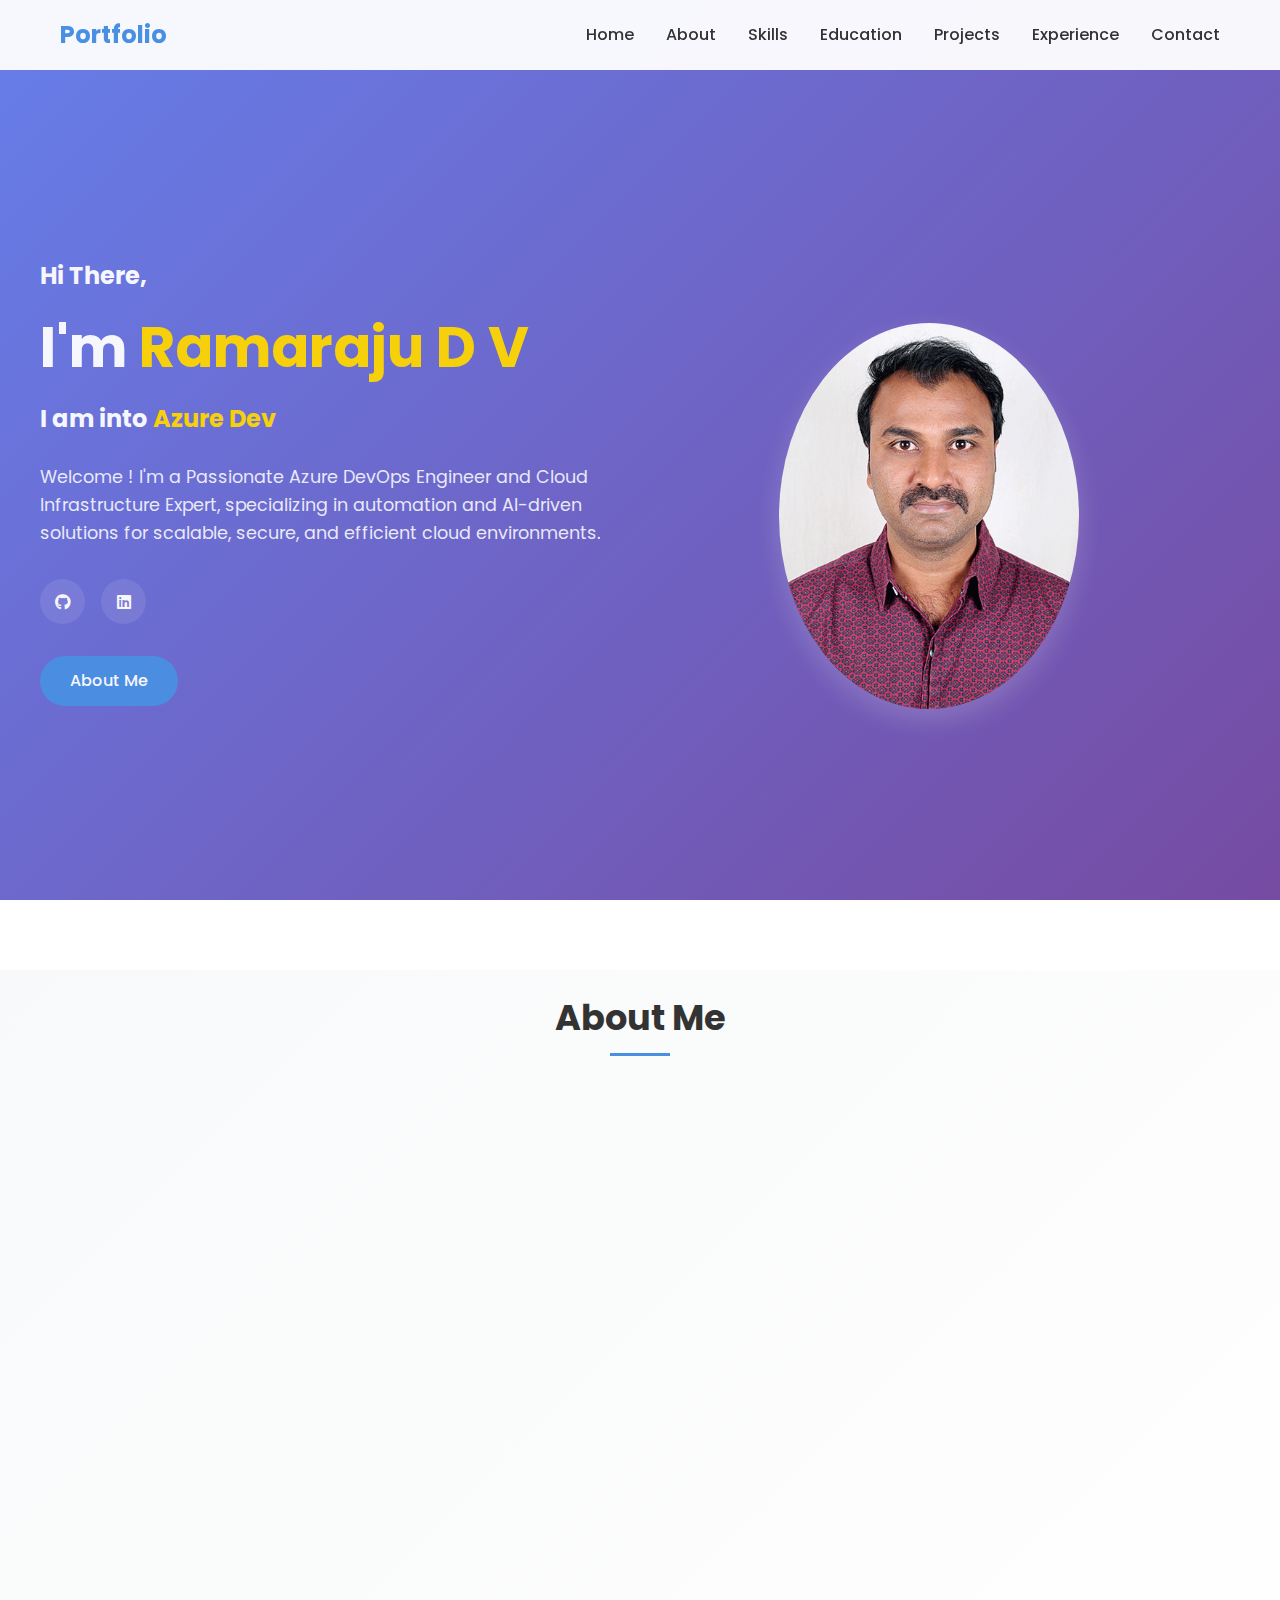
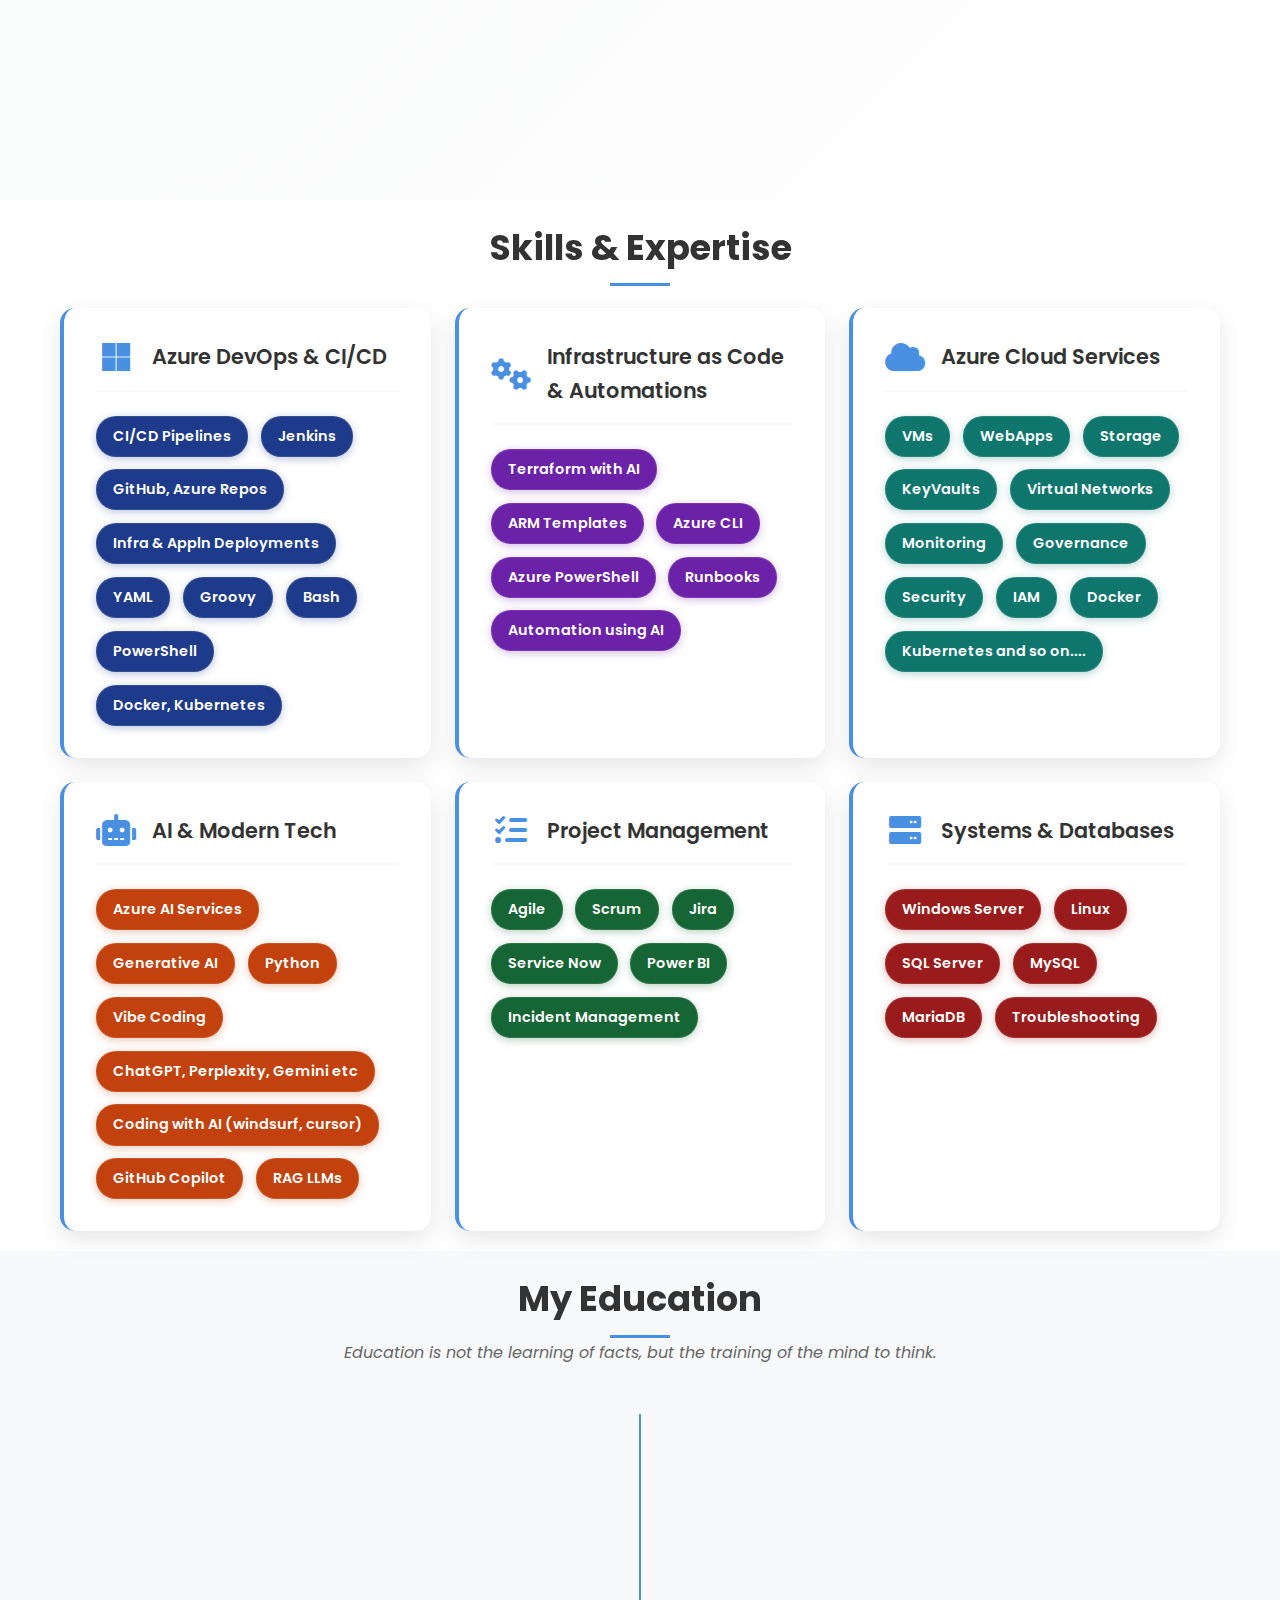
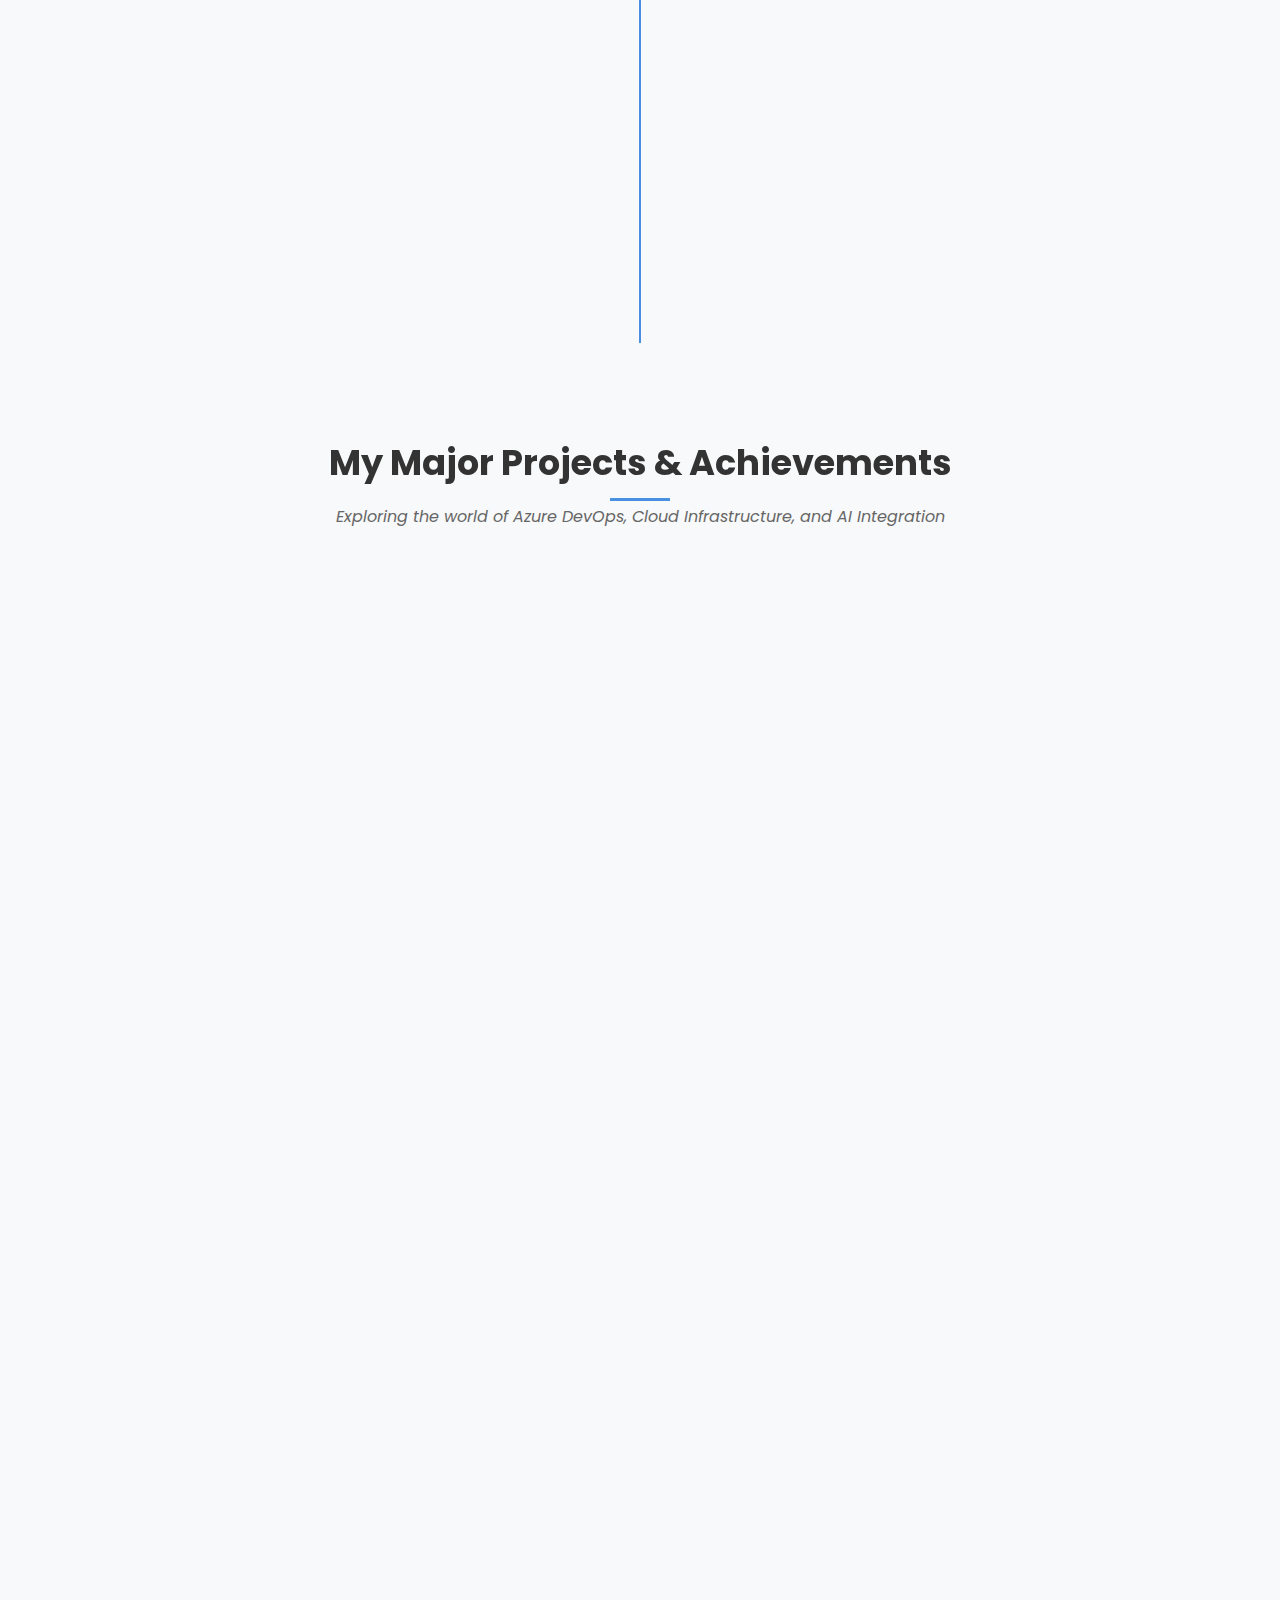
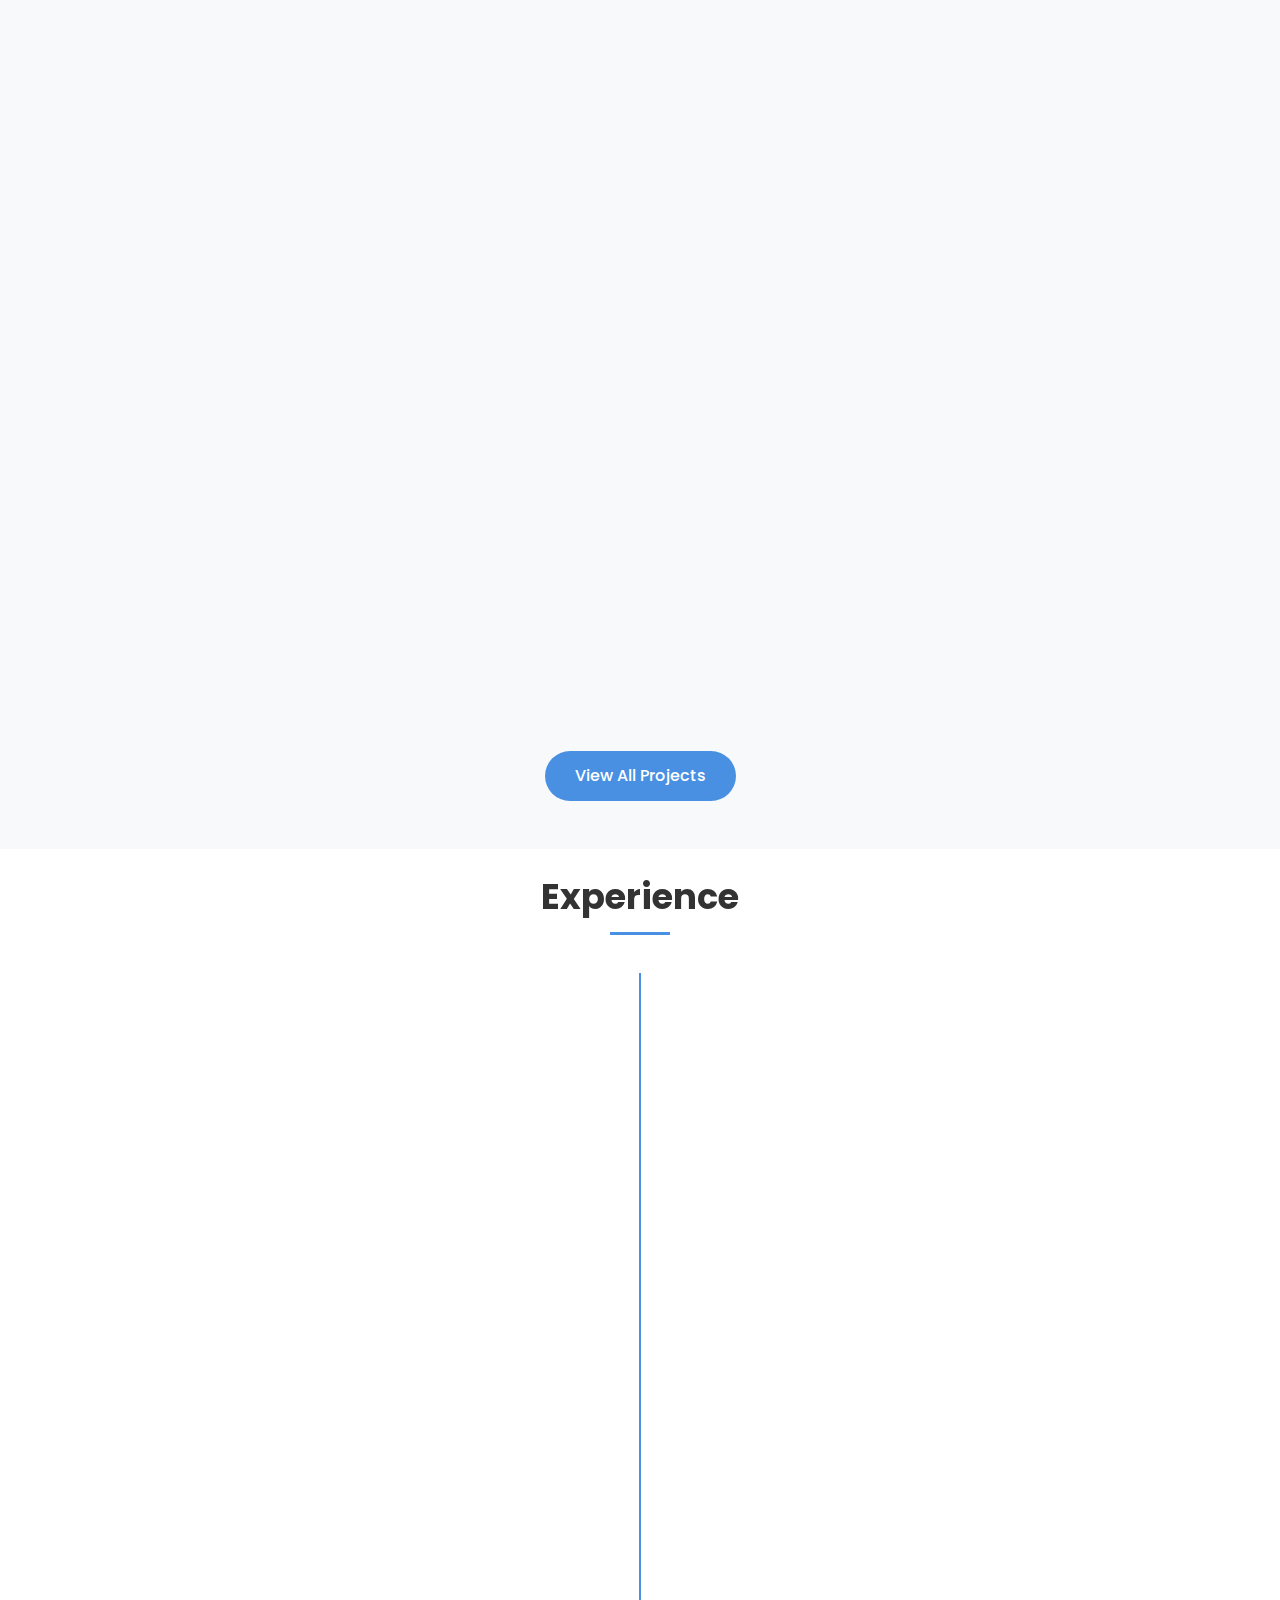
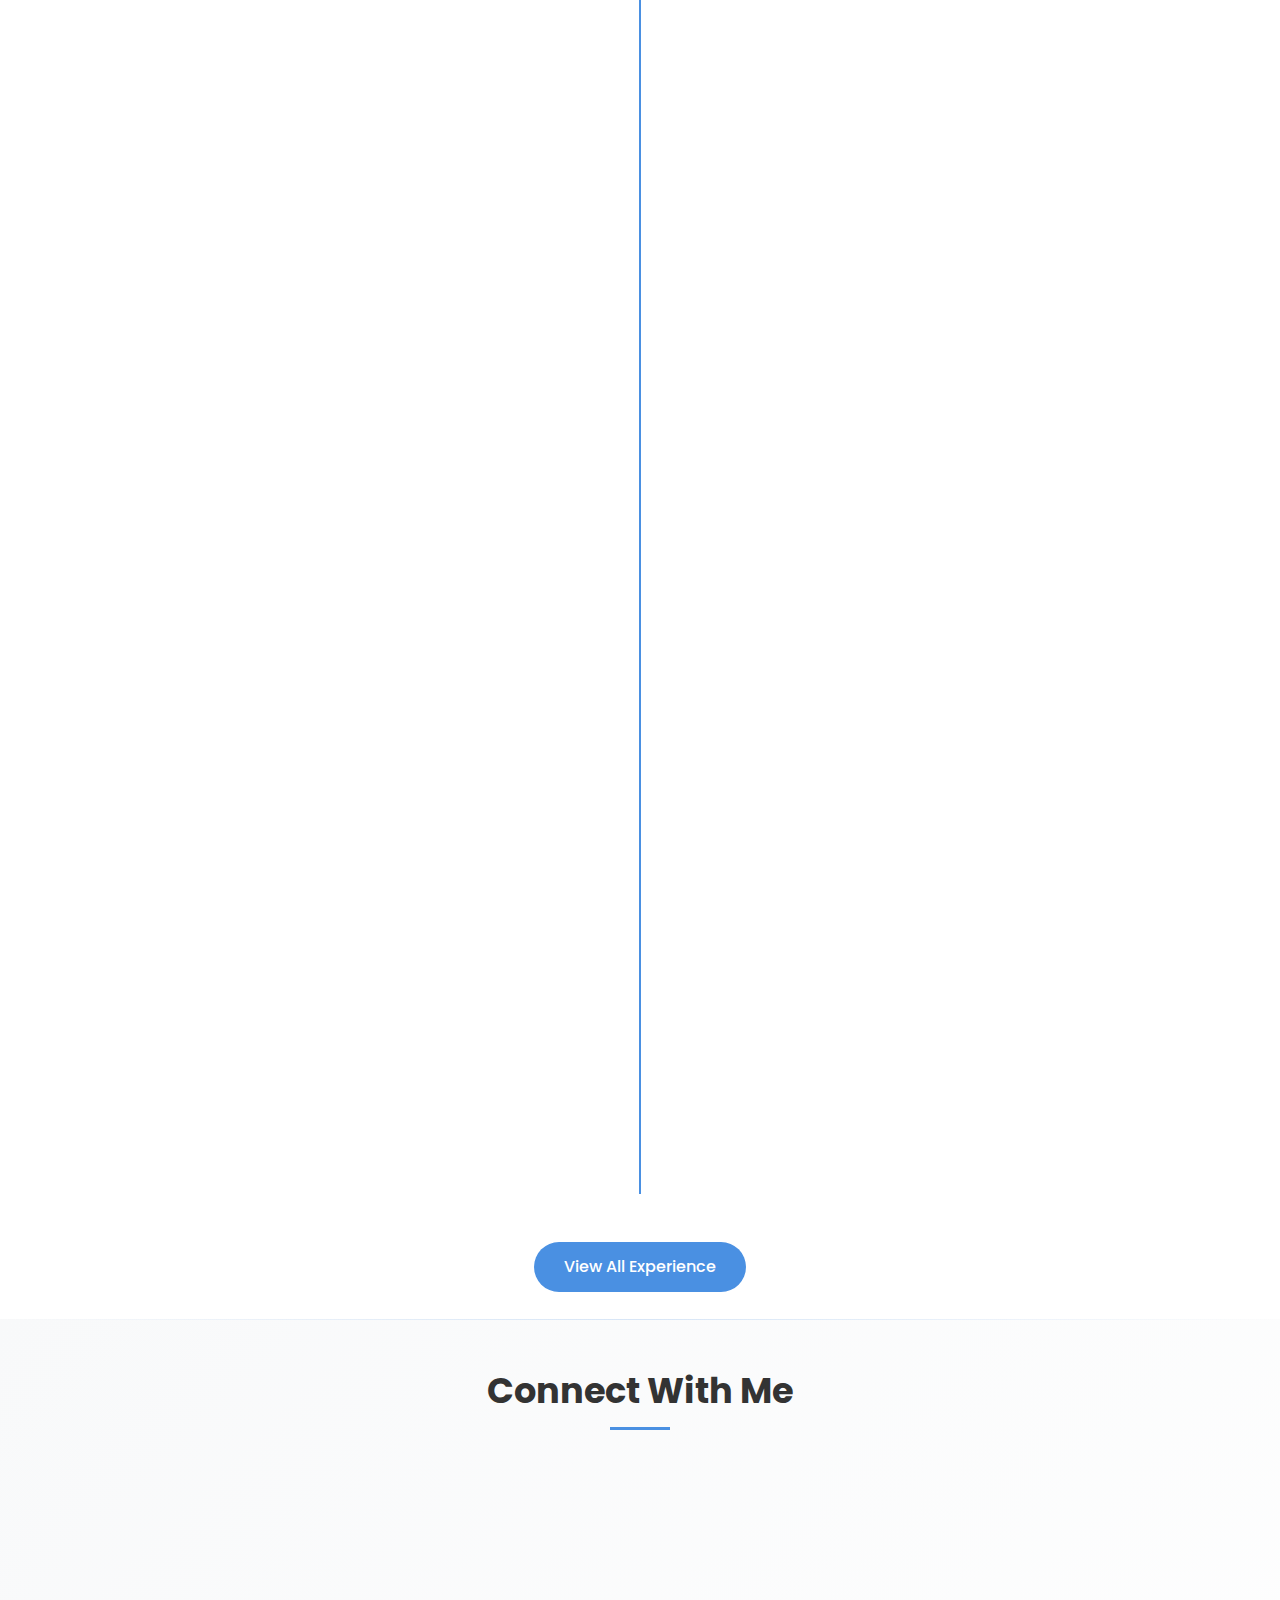
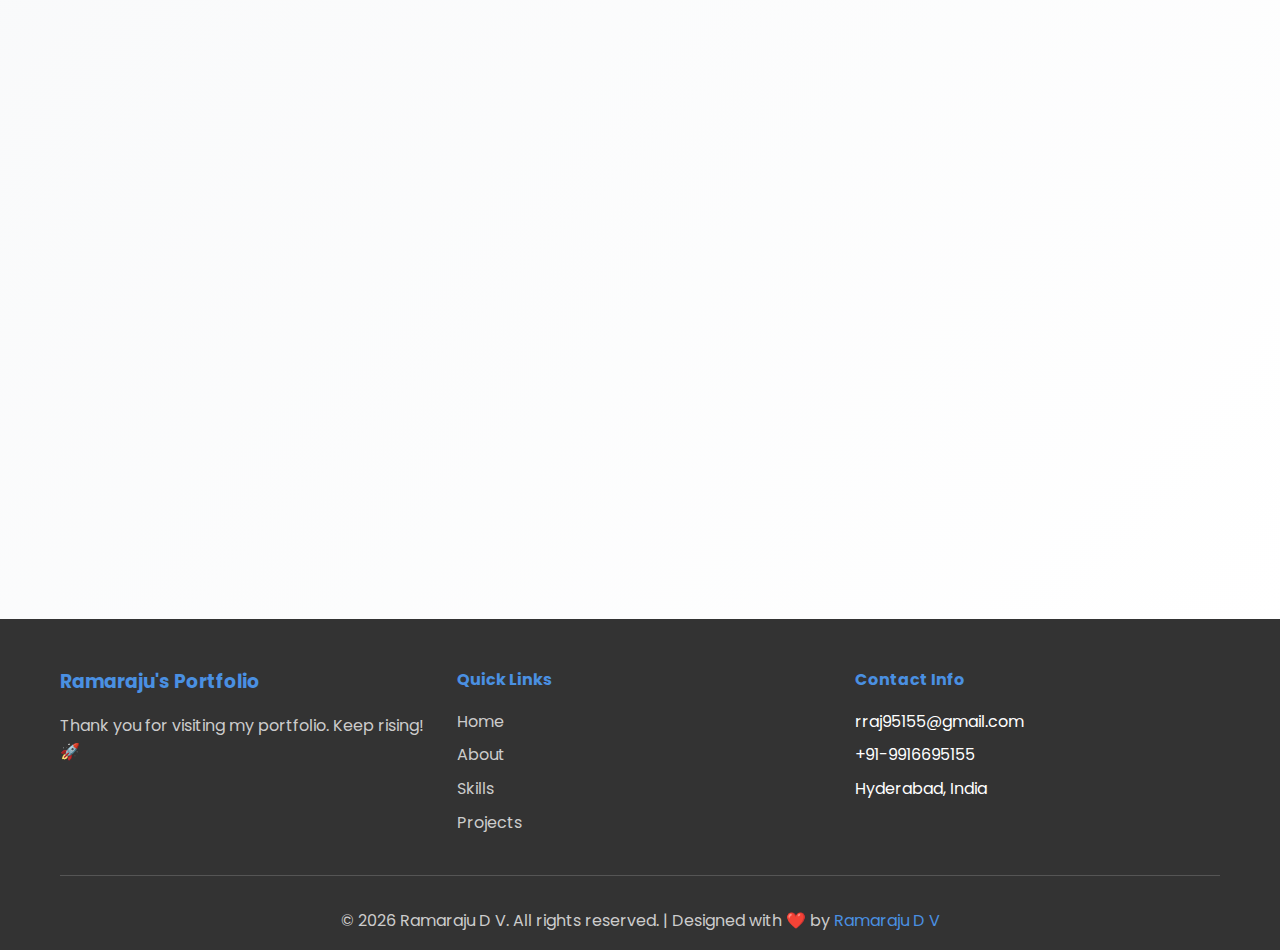
<file: index.html>
<!DOCTYPE html>
<html lang="en">
<head>
    <meta charset="UTF-8">
    <meta name="viewport" content="width=device-width, initial-scale=1.0">
    <title>Portfolio | Ramaraju D V</title>
    
    <!-- CSS Files -->
    <link rel="stylesheet" href="style.css">
    
    <!-- Font Awesome -->
    <link rel="stylesheet" href="https://cdnjs.cloudflare.com/ajax/libs/font-awesome/6.0.0/css/all.min.css">
    
    <!-- Google Fonts -->
    <link href="https://fonts.googleapis.com/css2?family=Poppins:wght@300;400;500;600;700&display=swap" rel="stylesheet">
    
    <!-- jQuery -->
    <script src="https://cdnjs.cloudflare.com/ajax/libs/jquery/3.6.0/jquery.min.js"></script>

    <!-- Favicon -->
    <link rel="icon" type="image/png" href="./images/favicon.png">
</head>
<body>
    <!-- Navigation -->
    <nav class="navbar">
        <div class="nav-container">
            <a href="#home" class="nav-logo">Portfolio</a>
            <ul class="nav-menu">
                <li class="nav-item">
                    <a href="#home" class="nav-link">Home</a>
                </li>
                <li class="nav-item">
                    <a href="#about" class="nav-link">About</a>
                </li>
                <li class="nav-item">
                    <a href="#skills" class="nav-link">Skills</a>
                </li>
                <li class="nav-item">
                    <a href="#education" class="nav-link">Education</a>
                </li>
                <li class="nav-item">
                    <a href="#projects" class="nav-link">Projects</a>
                </li>
                <li class="nav-item">
                    <a href="#experience" class="nav-link">Experience</a>
                </li>
                <li class="nav-item">
                    <a href="#contact" class="nav-link">Contact</a>
                </li>
            </ul>
            <div class="hamburger">
                <span class="bar"></span>
                <span class="bar"></span>
                <span class="bar"></span>
            </div>
        </div>
    </nav>

    <!-- Home Section -->
    <section id="home" class="home">
        <div class="home-content">
            <div class="home-text">
                <h3>Hi There,</h3>
                <h1>I'm <span class="name">Ramaraju D V</span></h1>
                <h3>I am into <span class="typing-text"></span></h3>
                <p>Welcome ! I'm a Passionate Azure DevOps Engineer and Cloud Infrastructure Expert, specializing in automation and AI-driven solutions for scalable, secure, and efficient cloud environments.</p>
                <div class="social-icons">
                    <a href="https://github.com/Ramaraju-devops/Portfolio?tab=readme-ov-file#-portfolio" target="_blank"><i class="fab fa-github"></i></a>
                    <a href="https://www.linkedin.com/in/ramaraju5155/" target="_blank"><i class="fab fa-linkedin"></i></a>
                    <!-- <a href="#" target="_blank"><i class="fab fa-twitter"></i></a> -->
                </div>
                <a href="#about" class="btn">About Me</a>
            </div>
            <div class="home-img">
                <img src="./images/profile.jpg" alt="Ramaraju D V - Profile Picture">
            </div>
        </div>
    </section>

    <!-- About Section -->
    <section id="about" class="about">
        <div class="container">
            <h2 class="section-title">About Me</h2>
            <div class="about-content">
                <div class="about-img">
                    <img src="./images/profile.jpg" alt="Ramaraju D V - Profile Picture">
                </div>
                <div class="about-text">
                    <h3>I'm Ramaraju D V</h3>
                    <p>With over 12+ years of IT experience across diverse domains, I currently specialize as an Azure DevOps Engineer and Cloud Infrastructure Specialist. Proficient in automation, scripting tools, and AI services to streamline and optimize development and deployment workflows for enterprise-scale applications in Azure environments.</p>
                    <div class="about-info">
                        <div class="info-item">
                            <i class="fas fa-envelope"></i>
                            <span>rraj95155@gmail.com</span>
                        </div>
                        <div class="info-item">
                            <i class="fas fa-phone"></i>
                            <span>+91-9916695155</span>
                        </div>
                        <div class="info-item">
                            <i class="fas fa-map-marker-alt"></i>
                            <span>Hyderabad, India</span>
                        </div>
                        <div class="info-item">
                            <i class="fas fa-briefcase"></i>
                            <span>Open to Opportunities</span>
                        </div>
                    </div>
                    <div class="about-actions">
                        <a href="#contact" class="btn">Get in Touch</a>
                        <a href="https://drive.google.com/file/d/14TMANrf7yjRDqDnEDcoIU9kTH9xIs9Q_/view?usp=sharing" target="_blank" class="btn"><span>Download CV</span>
                            <i class="fas fa-chevron-right"></i> 
                        </a>
                    </div>
                </div>
            </div>
        </div>
    </section>

    <!-- Skills Section -->
    <section id="skills" class="skills">
        <div class="container">
            <h2 class="section-title">Skills & Expertise</h2>
            <div class="skills-grid">
                <div class="skill-category">
                    <div class="skill-category-header">
                        <i class="fab fa-microsoft"></i>
                        <h3>Azure DevOps & CI/CD</h3>
                    </div>
                    <div class="skill-tags">
                        <span class="skill-tag">CI/CD Pipelines</span>
                        <span class="skill-tag">Jenkins</span>
                        <span class="skill-tag">GitHub, Azure Repos</span>
                        <span class="skill-tag">Infra & Appln Deployments</span>
                        <span class="skill-tag">YAML</span>
                        <span class="skill-tag">Groovy</span>
                        <span class="skill-tag">Bash</span>
                        <span class="skill-tag">PowerShell</span>
                        <span class="skill-tag">Docker, Kubernetes</span>
                    </div>
                </div>
                
                <div class="skill-category">
                    <div class="skill-category-header">
                        <i class="fas fa-cogs"></i>
                        <h3>Infrastructure as Code & Automations</h3>
                    </div>
                    <div class="skill-tags">
                        <span class="skill-tag">Terraform with AI</span>
                        <span class="skill-tag">ARM Templates</span>
                        <span class="skill-tag">Azure CLI</span>
                        <span class="skill-tag">Azure PowerShell</span>
                        <span class="skill-tag">Runbooks</span>
                        <span class="skill-tag">Automation using AI</span>
                    </div>
                </div>
                
                <div class="skill-category">
                    <div class="skill-category-header">
                        <i class="fas fa-cloud"></i>
                        <h3>Azure Cloud Services</h3>
                    </div>
                    <div class="skill-tags">
                        <span class="skill-tag">VMs</span>
                        <span class="skill-tag">WebApps</span>
                        <span class="skill-tag">Storage</span>
                        <span class="skill-tag">KeyVaults</span>
                        <span class="skill-tag">Virtual Networks</span>
                        <span class="skill-tag">Monitoring</span>
                        <span class="skill-tag">Governance</span>
                        <span class="skill-tag">Security</span>
                        <span class="skill-tag">IAM</span>
                        <span class="skill-tag">Docker</span>
                        <span class="skill-tag">Kubernetes and so on....</span>
                    </div>
                </div>
                
                <div class="skill-category">
                    <div class="skill-category-header">
                        <i class="fas fa-robot"></i>
                        <h3>AI & Modern Tech</h3>
                    </div>
                    <div class="skill-tags">
                        <span class="skill-tag">Azure AI Services</span>
                        <span class="skill-tag">Generative AI</span>
                        <span class="skill-tag">Python</span>
                        <span class="skill-tag">Vibe Coding</span>
                        <span class="skill-tag">ChatGPT, Perplexity, Gemini etc</span>
                        <span class="skill-tag">Coding with AI (windsurf, cursor)</span>
                        <span class="skill-tag">GitHub Copilot</span>
                        <span class="skill-tag">RAG LLMs</span>

                    </div>
                </div>
                
                <div class="skill-category">
                    <div class="skill-category-header">
                        <i class="fas fa-tasks"></i>
                        <h3>Project Management</h3>
                    </div>
                    <div class="skill-tags">
                        <span class="skill-tag">Agile</span>
                        <span class="skill-tag">Scrum</span>
                        <span class="skill-tag">Jira</span>
                        <span class="skill-tag">Service Now</span>
                        <span class="skill-tag">Power BI</span>
                        <span class="skill-tag">Incident Management</span>
                    </div>
                </div>
                
                <div class="skill-category">
                    <div class="skill-category-header">
                        <i class="fas fa-server"></i>
                        <h3>Systems & Databases</h3>
                    </div>
                    <div class="skill-tags">
                        <span class="skill-tag">Windows Server</span>
                        <span class="skill-tag">Linux</span>
                        <span class="skill-tag">SQL Server</span>
                        <span class="skill-tag">MySQL</span>
                        <span class="skill-tag">MariaDB</span>
                        <span class="skill-tag">Troubleshooting</span>
                    </div>
                </div>
            </div>
        </div>
    </section>

    <!-- Education Section -->
    <section id="education" class="education">
        <div class="container">
            <h2 class="section-title">My Education</h2>
            <p class="section-subtitle">Education is not the learning of facts, but the training of the mind to think.</p>
            <div class="timeline">
                <div class="timeline-item">
                    <div class="timeline-dot"></div>
                    <div class="timeline-content">
                        <h3>Master of Technology in Computer Application</h3>
                        <h4>Bangalore University</h4>
                        <span class="timeline-date">2007 - 2010 | Completed</span>
                        <p>Post Graduated with honors, specializing in Computer subjects & skills.</p>
                    </div>
                </div>
                <div class="timeline-item">
                    <div class="timeline-dot"></div>
                    <div class="timeline-content">
                        <h3>Bachelor or Science</h3>
                        <h4>Gulbarga University</h4>
                        <span class="timeline-date">2003 - 2007 | Completed</span>
                        <p>Graduated with honors, specializing in Physics, Mathematics and Electronics</p>
                    </div>
                </div>
            </div>
        </div>
    </section>

    <!-- Projects Section -->
    <section id="projects" class="projects">
        <div class="container">
            <h2 class="section-title">My Major Projects & Achievements</h2>
            <p class="section-subtitle">Exploring the world of Azure DevOps, Cloud Infrastructure, and AI Integration</p>
            <div class="projects-grid">
                <div class="project-card">
                    <div class="project-img project-img-1">
                        <!-- <div class="project-overlay">
                            <a href="#" class="project-link"><i class="fas fa-external-link-alt"></i></a>
                            <a href="#" class="project-link"><i class="fab fa-github"></i></a>
                        </div> -->
                    </div>
                    <div class="project-info" data-project-id="1">
                        <h3 >Enterprise CI/CD Pipeline Orchestration</h3>
                        <h4 class="project-subtitle" >Lead DevOps Engineer - Global Energy Based Client</h4>
                        <p >Architected and implemented enterprise-scale CI/CD pipelines, reducing deployment time and achieving zero-downtime deployments across multiple regions.</p>
                        <div class="project-tech">
                            <span>Terraform, Azure CLI, Azure PowerShell</span>
                            <span>GitHub, Azure Repos</span>
                            <span>CI/CD Pipelines, YAML</span>
                            <span>Jenkins, Groovy</span>
                            <span>Docker & Kubernetes</span>
                            <span>WebApps, VMs, Storage, KeyVaults</span>
                            <span>dotnet, Java</span>
                        </div>
                    </div>
                </div>
                <div class="project-card">
                    <div class="project-img project-img-2">
                        <!-- <div class="project-overlay">
                            <a href="#" class="project-link"><i class="fas fa-external-link-alt"></i></a>
                            <a href="#" class="project-link"><i class="fab fa-github"></i></a>
                        </div> -->
                    </div>
                    <div class="project-info" data-project-id="2">
                        <h3 >Azure Configuration & Management using Automations and AI</h3>
                        <h4 class="project-subtitle" >Azure Cloud Engineering - Innovation Project</h4>
                        <p >Developed Infrastructure as Code Pipelines using Terraform, Configuration Managements through Runbooks and PowerShell & Generating codes using AI tools</p>
                        <div class="project-tech">
                            <span>Azure Runbooks</span>
                            <span>PowerShell Automation</span>
                            <span>Terraform IaC</span>
                            <span>GitHub Actions</span>
                            <span>AI Integration</span>
                            <span>GitHub Copilot</span>
                            <span>Modern AI Tools</span>
                            <span>Azure CLI</span>
                            <span>ARM Templates</span>
                        </div>
                    </div>
                </div>
                <div class="project-card">
                    <div class="project-img project-img-3">
                        <!-- <div class="project-overlay">
                            <a href="#" class="project-link"><i class="fas fa-external-link-alt"></i></a>
                            <a href="#" class="project-link"><i class="fab fa-github"></i></a>
                        </div> -->
                    </div>
                    <div class="project-info" data-project-id="3">
                        <h3 >Cloud Infrastructure Modernization</h3>
                        <h4 class="project-subtitle" >Senior Cloud Engineer- Enterprise Transformation</h4>
                        <p >Led a major cloud transformation initiative, Providing designs to Application Teams with Network connectivity limitation as per the organization guardrails and qualified Services</p>
                        <div class="project-tech">
                            <span>Azure IaaS, PaaS, SaaS</span>
                            <span>Cloud Architecture</span>
                            <span>Performance Optimization</span>
                            <span>High Availability</span>
                            <span>Cost Management</span>
                            <span>Governance</span>
                            <span>Security Remediations</span>
                            <span>IAM</span>
                        </div>
                    </div>
                </div>
                <div class="project-card">
                    <div class="project-img project-img-4">
                        <!-- <div class="project-overlay">
                            <a href="#" class="project-link"><i class="fas fa-external-link-alt"></i></a>
                            <a href="#" class="project-link"><i class="fab fa-github"></i></a>
                        </div> -->
                    </div>
                    <div class="project-info" data-project-id="4">
                        <h3 >AI-Enhanced Operations Platform</h3>
                        <h4 class="project-subtitle" >AI Engineer - Digital Transformation</h4>
                        <p >Designed and implemented an AI-powered operations platform that automated deployment of AI Services and hosting on Azure WebApps.</p>
                        <div class="project-tech">
                            <span>Azure AI Services</span>
                            <span>Azure OpenAI, Embeddings, Search</span>
                            <span>LLM & GPT</span>
                            <span>AI Operations</span>
                            <span>RAG LLM on Intranet</span>
                        </div>
                    </div>
                </div>
                <div class="project-card">
                    <div class="project-img project-img-5">
                        <!-- <div class="project-overlay">
                            <a href="#" class="project-link"><i class="fas fa-external-link-alt"></i></a>
                            <a href="#" class="project-link"><i class="fab fa-github"></i></a>
                        </div> -->
                    </div>
                    <div class="project-info" data-project-id="5">
                        <h3 >Infrastructure Management</h3>
                        <h4 class="project-subtitle" >Wintel Admin - Virtualization</h4>
                        <p >Spearheaded the implementation of Infrastructure on VMWare, Installation and Management of ESXi Servers as VMWare Administrator</p>
                        <div class="project-tech">
                            <span>VMWare ESXi</span>
                            <span>Windows</span>
                            <span>Linux</span>
                            <span>VMs, Storage</span>
                            <span>Management of VMs</span>
                        </div>
                    </div>
                </div>
                <div class="project-card">
                    <div class="project-img project-img-6"></div>
                    <div class="project-info" data-project-id="6">
                        <h3>Self-Learning Projects & Achievements</h3>
                        <h4 class="project-subtitle">Personal Projects</h4>
                        <p>Skilled in leveraging AI services, scripting tools, and automation frameworks to streamline cloud infrastructure management, optimize DevOps workflows, and enhance deployment efficiency in Azure environments.</p>
                        <div class="project-tech">
                            <span>Azure PowerShell</span>
                            <span>RAG LLM</span>
                            <span>Azure OpenAI, Embedding, Search</span>
                            <span>Streamlit, Azure WebApps</span>
                            <span>Terraform for IAC</span>
                            <span>Machine Learning & Python</span>
                        </div>
                    </div>
                </div>
            </div>
            <div class="view-all">
                <a href="#" class="btn">View All Projects</a>
            </div>
        </div>
    </section>

    <!-- Experience Section -->
    <section id="experience" class="experience">
        <div class="container">
            <h2 class="section-title">Experience</h2>
            <div class="timeline">
                <div class="timeline-item">
                    <div class="timeline-dot"></div>
                    <div class="timeline-content">
                        <h3> Sr Azure DevOps Engineer | TCS </h3>
                        <h4>Hyderabad, India</h4>
                        <span class="timeline-date">Jan 2023 - Present</span>
                        <p>Architect and maintain Azure environments using Terraform, Azure Web Apps, and Kubernetes. Leverage Azure DevOps pipelines and automation to streamline deployments, while collaborating with cross-functional teams to deliver scalable, AI-powered software solutions..</p>
                    </div>
                </div>
                <div class="timeline-item">
                    <div class="timeline-dot"></div>
                    <div class="timeline-content">
                        <h3>Azure DevOps Engineer | EY </h3>
                        <h4>Hyderabad, India</h4>
                        <span class="timeline-date">Nov 2021 - Dec 2023</span>
                        <p>Delivered responsive Azure infrastructure and application deployments using Azure DevOps architecture, Terraform, Kubernetes, and CI/CD pipelines..</p>
                    </div>
                </div>
                <div class="timeline-item">
                    <div class="timeline-dot"></div>
                    <div class="timeline-content">
                        <h3> Cloud Engineer | Wipro Limited </h3>
                        <h4> Hyderabad, India</h4>
                        <span class="timeline-date">Oct 2019 - Oct 2021</span>
                        <p> Worked as Azure Administrator Managing Azure services and configurations, collaborating with application teams to support deployments and operations..</p>
                    </div>
                </div>
                <div class="timeline-item">
                    <div class="timeline-dot"></div>
                    <div class="timeline-content">
                        <h3> Azure Administration | Mindtree Limited </h3>
                        <h4> Hyderabad, India</h4>
                        <span class="timeline-date">Apr 2017 - Oct 2019</span>
                        <p>Worked as Support Engineer for a Microsoft client, resolving end-customer issues related to Azure services through ticket-based support.</p>
                    </div>
                </div>
                <div class="timeline-item">
                    <div class="timeline-dot"></div>
                    <div class="timeline-content">
                        <h3> VMWare Administrator | Fujitsu India Pvt Limited </h3>
                        <h4> Bangalore, India</h4>
                        <span class="timeline-date">Aug 2016 - Feb 2017</span>
                        <p>Worked on VMWare Administrator handling VMware ESXi installation, Management and improved user experience across multiple projects.</p>
                    </div>
                </div>
                <div class="timeline-item">
                    <div class="timeline-dot"></div>
                    <div class="timeline-content">
                        <h3> Senior Technical Associate | Financial Software & Systems Pvt Ltd </h3>
                        <h4> Bangalore, India</h4>
                        <span class="timeline-date">Apr 2013 - Aug 2016</span>
                        <p>Served as a Technical Support Associate for a banking client, providing application-level technical support and issue resolution.</p>
                    </div>
                </div>
            </div>
            <div class="view-all">
                <a href="#" class="btn">View All Experience</a>
            </div>
        </div>
    </section>

    <!-- Contact Section -->
    <section id="contact" class="contact">
        <div class="container">
            <h2 class="section-title">Connect With Me</h2>
            <div class="contact-content">
                <div class="contact-info">
                    <div class="contact-header">
                        <p>Ready to discuss innovative solutions in cloud architecture, DevOps, and AI integration. Let's create something exceptional together.</p>
                    </div>
                    
                    <div class="professional-links">
                        <div class="contact-item">
                            <i class="fab fa-linkedin"></i>
                            <div>
                                <h4>Connect on LinkedIn</h4>
                                <a href="https://www.linkedin.com/in/ramaraju5155/" target="_blank" class="profile-link">View My Profile</a>
                                <span class="contact-note">Professional updates & networking</span>
                            </div>
                        </div>
                        
                        <div class="contact-item">
                            <i class="fab fa-github"></i>
                            <div>
                                <h4>Explore My GitHub</h4>
                                <a href="https://github.com/Ramaraju-devops" target="_blank" class="profile-link">View My Projects</a>
                                <span class="contact-note">Technical projects & contributions</span>
                            </div>
                        </div>
                        
                        <div class="contact-item">
                            <i class="fas fa-envelope"></i>
                            <div>
                                <h4>Direct Contact</h4>
                                <a href="mailto:rraj95155@gmail.com" class="profile-link">rraj95155@gmail.com</a>
                                <span class="contact-note">Available for opportunities</span>
                            </div>
                        </div>
                    </div>

                    <!-- <div class="location-info">
                        <i class="fas fa-map-marker-alt"></i>
                        <div>
                            <h4>Location</h4>
                            <span>Hyderabad, India</span>
                            <span class="contact-note">Open to remote opportunities</span>
                        </div>
                    </div> -->
                    
                    <div class="contact-message">
                        <h4>Current Availability & Interests</h4>
                        <p>I'm actively exploring new opportunities and collaborations in these areas:</p>
                        <div class="availability-grid">
                            <div class="availability-item">
                                <i class="fas fa-cloud"></i>
                                <h5>Azure Cloud Architecture</h5>
                                <p>Design and implementation of scalable cloud solutions</p>
                            </div>
                            <div class="availability-item">
                                <i class="fas fa-code-branch"></i>
                                <h5>DevOps Transformation</h5>
                                <p>Streamlining development and operations workflows</p>
                            </div>
                            <div class="availability-item">
                                <i class="fas fa-brain"></i>
                                <h5>AI Integration Projects</h5>
                                <p>Incorporating AI solutions into existing systems</p>
                            </div>
                            <div class="availability-item">
                                <i class="fas fa-project-diagram"></i>
                                <h5>Technical Consultancy</h5>
                                <p>Advisory services for cloud and DevOps initiatives</p>
                            </div>
                        </div>
                    </div>
                </div>
            </div>
        </div>
    </section>

    <!-- Footer -->
    <footer class="footer">
        <div class="container">
            <div class="footer-content">
                <div class="footer-section">
                    <h3>Ramaraju's Portfolio</h3>
                    <p>Thank you for visiting my portfolio. Keep rising! 🚀</p>
                </div>
                <div class="footer-section">
                    <h4>Quick Links</h4>
                    <ul>
                        <li><a href="#home">Home</a></li>
                        <li><a href="#about">About</a></li>
                        <li><a href="#skills">Skills</a></li>
                        <li><a href="#projects">Projects</a></li>
                    </ul>
                </div>
                <div class="footer-section">
                    <h4>Contact Info</h4>
                    <ul>
                        <li>rraj95155@gmail.com</li>
                        <li>+91-9916695155</li>
                        <li>Hyderabad, India</li>
                    </ul>
                </div>
            </div>
            <div class="footer-bottom">
                <p>&copy; 2024 Ramaraju D V. All rights reserved. | Designed with ❤️ by <a href="#">Ramaraju D V</a></p>
            </div>
        </div>
    </footer>

    <!-- Back to Top Button -->
    <button id="backToTop" class="back-to-top">
        <i class="fas fa-arrow-up"></i>
    </button>

    <!-- JavaScript -->
    <script src="script.js"></script>
</body>
</html>
</file>
<file: style.css>
/* Reset and Base Styles */
* {
    margin: 0;
    padding: 0;
    box-sizing: border-box;
}

html {
    scroll-behavior: smooth;
}

body {
    font-family: 'Poppins', sans-serif;
    line-height: 1.6;
    color: #333;
    overflow-x: hidden;
}

.container {
    max-width: 1200px;
    margin: 0 auto;
    padding: 0 20px;
}

/* Navigation */
.navbar {
    position: fixed;
    top: 0;
    width: 100%;
    background: rgba(255, 255, 255, 0.95);
    backdrop-filter: blur(10px);
    z-index: 1000;
    padding: 1rem 0;
    transition: all 0.3s ease;
}

.navbar.scrolled {
    background: rgba(255, 255, 255, 0.98);
    box-shadow: 0 2px 20px rgba(0, 0, 0, 0.1);
}

.nav-container {
    max-width: 1200px;
    margin: 0 auto;
    padding: 0 20px;
    display: flex;
    justify-content: space-between;
    align-items: center;
}

.nav-logo {
    font-size: 1.5rem;
    font-weight: 700;
    color: #4A90E2;
    text-decoration: none;
}

.nav-menu {
    display: flex;
    list-style: none;
    gap: 2rem;
}

.nav-link {
    text-decoration: none;
    color: #333;
    font-weight: 500;
    transition: color 0.3s ease;
    position: relative;
}

.nav-link:hover,
.nav-link.active {
    color: #4A90E2;
}

.nav-link::after {
    content: '';
    position: absolute;
    bottom: -5px;
    left: 0;
    width: 0;
    height: 2px;
    background: #4A90E2;
    transition: width 0.3s ease;
}

.nav-link:hover::after,
.nav-link.active::after {
    width: 100%;
}

.hamburger {
    display: none;
    flex-direction: column;
    cursor: pointer;
}

.bar {
    width: 25px;
    height: 3px;
    background: #333;
    margin: 3px 0;
    transition: 0.3s;
}

/* Home Section */
.home {
    min-height: 100vh;
    display: flex;
    align-items: center;
    background: linear-gradient(135deg, #667eea 0%, #764ba2 100%);
    color: white;
    padding: 70px 20px 0;  /* Added top padding of 80px */
}

.home-content {
    max-width: 1200px;
    margin: 0 auto;
    display: grid;
    grid-template-columns: 1fr 1fr;
    gap: 3rem;
    align-items: center;
}

.home-text h3 {
    font-size: 1.5rem;
    margin-bottom: 0.5rem;
}

.home-text h1 {
    font-size: 3.5rem;
    margin-bottom: 0.5rem;
}

.name {
    color: #FFD700;
}

.typing-text {
    color: #FFD700;
}

.home-text p {
    font-size: 1.1rem;
    margin: 1.5rem 0;
    opacity: 0.9;
}

.social-icons {
    display: flex;
    gap: 1rem;
    margin: 2rem 0;
}

.social-icons a {
    display: flex;
    align-items: center;
    justify-content: center;
    width: 45px;
    height: 45px;
    background: rgba(255, 255, 255, 0.1);
    color: white;
    border-radius: 50%;
    text-decoration: none;
    transition: all 0.3s ease;
}

.social-icons a:hover {
    background: #FFD700;
    color: #333;
    transform: translateY(-3px);
}

.btn {
    display: inline-block;
    padding: 12px 30px;
    background: #4A90E2;
    color: white;
    text-decoration: none;
    border-radius: 25px;
    font-weight: 500;
    transition: all 0.3s ease;
    border: none;
    cursor: pointer;
}

.btn:hover {
    background: #357ABD;
    transform: translateY(-2px);
    box-shadow: 0 5px 15px rgba(74, 144, 226, 0.4);
}

.btn-outline {
    background: transparent;
    border: 2px solid #4A90E2;
    color: #4A90E2;
    margin-left: 1rem;
    display: inline-flex;
    align-items: center;
    gap: 0.5rem;
}

.btn-outline:hover {
    background: #4A90E2;
    color: white;
}

.btn-outline i {
    font-size: 0.9em;
}

.about-actions {
    display: flex;
    margin-top: 1.2rem;
    gap: 0.8rem;
}

@media (max-width: 768px) {
    .about {
        padding: 15px 0;
    }
    
    .about-content {
        grid-template-columns: 1fr;
        gap: 1.5rem;
    }
    
    .about-img {
        position: static;
    }
    
    .about-img img {
        max-width: 180px;
    }
    
    .about-text h3 {
        text-align: center;
    }
    
    .about-actions {
        justify-content: center;
    }
}

.home-img img {
    width: 80%;
    max-width: 300px;
    border-radius: 80%;
    box-shadow: 0 10px 30px rgba(255, 255, 255, 0.2);
    animation: float 3s ease-in-out infinite;
    margin-top: 12%;
    margin-left: 20%;
}

@keyframes float {
    0%, 100% { transform: translateY(0px); }
    50% { transform: translateY(-20px); }
}

/* Section Styles */
section {
    padding: 20px 0;  /* Reduced from 80px to 60px */
}

.section-title {
    text-align: center;
    font-size: 2.2rem;  /* Reduced from 2.5rem to 2.2rem */
    margin-bottom: 0.8rem;  /* Reduced from 1rem to 0.8rem */
    color: #333;
    position: relative;
}

.section-title::after {
    content: '';
    position: absolute;
    bottom: -10px;
    left: 50%;
    transform: translateX(-50%);
    width: 60px;
    height: 3px;
    background: #4A90E2;
}

.section-subtitle {
    text-align: center;
    font-size: 1rem;  /* Reduced from 1.1rem */
    color: #666;
    margin-bottom: 2rem;  /* Reduced from 3rem to 2rem */
    font-style: italic;
}

/* About Section */
.about {
    background: linear-gradient(135deg, #f8f9fa 0%, #ffffff 100%);
    min-height: calc(100vh - 70px);
    display: flex;
    align-items: flex-start;
    padding: 20px 0;
    margin-top: 70px;
}

.about-content {
    display: grid;
    grid-template-columns: minmax(200px, 1fr) 2.5fr;
    gap: 2rem;
    align-items: flex-start;
    max-width: 1200px;
    margin: 0 auto;
}

.about-img {
    text-align: center;
    position: sticky;
    top: 90px;
}

.about-img img {
    width: 100%;
    max-width: 200px;
    border-radius: 50%;
    box-shadow: 0 10px 30px rgba(0, 0, 0, 0.1);
    border: 3px solid white;
    transition: transform 0.3s ease, box-shadow 0.3s ease;
}

.about-img img:hover {
    transform: translateY(-5px);
    box-shadow: 0 15px 35px rgba(74, 144, 226, 0.2);
}

.about-text h3 {
    font-size: 1.6rem;
    margin-bottom: 0.6rem;
    color: #2c3e50;
    font-weight: 600;
}

.about-text p {
    font-size: 1rem;
    color: #505965;
    margin-bottom: 1.2rem;
    line-height: 1.6;
}

.about-info {
    display: grid;
    grid-template-columns: repeat(2, 1fr);
    gap: 0.8rem;
    margin: 1.2rem 0;
}

.info-item {
    display: flex;
    align-items: center;
    padding: 0.6rem;
    background: rgba(74, 144, 226, 0.05);
    border-radius: 6px;
    transition: transform 0.3s ease, background 0.3s ease;
}

.info-item:hover {
    transform: translateX(5px);
    background: rgba(74, 144, 226, 0.1);
}

.info-item i {
    width: 20px;
    height: 20px;
    display: flex;
    align-items: center;
    justify-content: center;
    color: #4A90E2;
    margin-right: 0.6rem;
    font-size: 1rem;
}

.info-item span {
    font-size: 0.9rem;
    color: #505965;
    white-space: nowrap;
    overflow: hidden;
    text-overflow: ellipsis;
}

/* Skills Section */
.skills-grid {
    display: grid;
    grid-template-columns: repeat(auto-fit, minmax(350px, 1fr));
    gap: 1.5rem;  /* Reduced from 2rem */
    margin-top: 2rem;  /* Reduced from 3rem */
}

.skill-category {
    background: white;
    border-radius: 15px;
    padding: 2rem;
    box-shadow: 0 8px 25px rgba(0, 0, 0, 0.1);
    transition: transform 0.3s ease, box-shadow 0.3s ease;
    border-left: 4px solid #4A90E2;
}

.skill-category:hover {
    transform: translateY(-5px);
    box-shadow: 0 12px 35px rgba(0, 0, 0, 0.15);
}

.skill-category-header {
    display: flex;
    align-items: center;
    margin-bottom: 1.5rem;
    padding-bottom: 1rem;
    border-bottom: 2px solid #f8f9fa;
}

.skill-category-header i {
    font-size: 2rem;
    color: #4A90E2;
    margin-right: 1rem;
    width: 40px;
    text-align: center;
}

.skill-category-header h3 {
    font-size: 1.3rem;
    color: #333;
    margin: 0;
    font-weight: 600;
}

.skill-tags {
    display: flex;
    flex-wrap: wrap;
    gap: 0.8rem;
}

.skill-tag {
    background: #2c3e50;
    color: white;
    padding: 0.5rem 1rem;
    border-radius: 20px;
    font-size: 0.9rem;
    font-weight: 600;
    transition: all 0.3s ease;
    cursor: default;
    box-shadow: 0 2px 8px rgba(44, 62, 80, 0.3);
    border: 1px solid rgba(255, 255, 255, 0.1);
}

.skill-tag:hover {
    transform: translateY(-2px);
    box-shadow: 0 4px 12px rgba(44, 62, 80, 0.4);
    background: #34495e;
}

/* Category 1: Azure DevOps & CI/CD - Dark Blue */
.skill-category:nth-child(1) .skill-tag {
    background: #1e3a8a;
    color: white;
    box-shadow: 0 2px 8px rgba(30, 58, 138, 0.3);
}

.skill-category:nth-child(1) .skill-tag:hover {
    background: #1e40af;
    box-shadow: 0 4px 12px rgba(30, 58, 138, 0.4);
}

/* Category 2: Infrastructure as Code - Dark Purple */
.skill-category:nth-child(2) .skill-tag {
    background: #6b21a8;
    color: white;
    box-shadow: 0 2px 8px rgba(107, 33, 168, 0.3);
}

.skill-category:nth-child(2) .skill-tag:hover {
    background: #7c3aed;
    box-shadow: 0 4px 12px rgba(107, 33, 168, 0.4);
}

/* Category 3: Azure Cloud Services - Dark Teal */
.skill-category:nth-child(3) .skill-tag {
    background: #0f766e;
    color: white;
    box-shadow: 0 2px 8px rgba(15, 118, 110, 0.3);
}

.skill-category:nth-child(3) .skill-tag:hover {
    background: #14b8a6;
    box-shadow: 0 4px 12px rgba(15, 118, 110, 0.4);
}

/* Category 4: AI & Modern Tech - Dark Orange */
.skill-category:nth-child(4) .skill-tag {
    background: #c2410c;
    color: white;
    box-shadow: 0 2px 8px rgba(194, 65, 12, 0.3);
}

.skill-category:nth-child(4) .skill-tag:hover {
    background: #ea580c;
    box-shadow: 0 4px 12px rgba(194, 65, 12, 0.4);
}

/* Category 5: Project Management - Dark Green */
.skill-category:nth-child(5) .skill-tag {
    background: #166534;
    color: white;
    box-shadow: 0 2px 8px rgba(22, 101, 52, 0.3);
}

.skill-category:nth-child(5) .skill-tag:hover {
    background: #16a34a;
    box-shadow: 0 4px 12px rgba(22, 101, 52, 0.4);
}

/* Category 6: Systems & Databases - Dark Red */
.skill-category:nth-child(6) .skill-tag {
    background: #991b1b;
    color: white;
    box-shadow: 0 2px 8px rgba(153, 27, 27, 0.3);
}

.skill-category:nth-child(6) .skill-tag:hover {
    background: #dc2626;
    box-shadow: 0 4px 12px rgba(153, 27, 27, 0.4);
}

/* Education & Experience Timeline */
.education {
    background: #f8f9fa;
}

.timeline {
    position: relative;
    margin-top: 3rem;
}

.timeline::before {
    content: '';
    position: absolute;
    left: 50%;
    top: 0;
    bottom: 0;
    width: 2px;
    background: #4A90E2;
    transform: translateX(-50%);
}

.timeline-item {
    position: relative;
    margin-bottom: 2rem;  /* Reduced from 3rem */
    width: 50%;
}

.timeline-item:nth-child(odd) {
    left: 0;
    padding-right: 2rem;
}

.timeline-item:nth-child(even) {
    left: 50%;
    padding-left: 2rem;
}

.timeline-dot {
    position: absolute;
    top: 0;
    width: 16px;
    height: 16px;
    background: #4A90E2;
    border-radius: 50%;
    border: 4px solid white;
    box-shadow: 0 0 0 4px #4A90E2;
}

.timeline-item:nth-child(odd) .timeline-dot {
    right: -8px;
}

.timeline-item:nth-child(even) .timeline-dot {
    left: -8px;
}

.timeline-content {
    background: white;
    padding: 2rem;
    border-radius: 10px;
    box-shadow: 0 5px 15px rgba(0, 0, 0, 0.1);
}

.timeline-content h3 {
    font-size: 1.3rem;
    color: #333;
    margin-bottom: 0.5rem;
}

.timeline-content h4 {
    color: #4A90E2;
    margin-bottom: 0.5rem;
}

.timeline-date {
    color: #666;
    font-size: 0.9rem;
    font-weight: 500;
}

.timeline-content p {
    margin-top: 1rem;
    color: #666;
    line-height: 1.6;
}

/* Projects Section */
.projects {
    background: #f8f9fa;
}

.projects {
    display: flex;
    flex-direction: column;
    align-items: center;
    min-height: 100vh;
    padding: 40px 0;
}

.projects-grid {
    display: grid;
    grid-template-columns: repeat(auto-fit, minmax(340px, 1fr));
    gap: 2rem;
    margin-top: 3rem;
    width: 100%;
    max-width: 1400px;
    padding: 0 20px;
}

.project-card {
    background: white;
    border-radius: 12px;
    overflow: hidden;
    box-shadow: 0 5px 20px rgba(0, 0, 0, 0.1);
    transition: all 0.3s ease;
    height: 100%;
    display: flex;
    flex-direction: column;
}

.project-card:hover {
    transform: translateY(-5px);
}

.project-img {
    position: relative;
    overflow: hidden;
    height: 100px;
    display: flex;
    align-items: center;
    justify-content: center;
    color: white;
    font-weight: 600;
    font-size: 1.2rem;
    transition: transform 0.3s ease;
    text-transform: uppercase;
    letter-spacing: 0.5px;
}

.project-img-1 {
    background: linear-gradient(135deg, #667eea 0%, #764ba2 100%);
}

.project-img-1::before {
    content: "Azure DevOps";
    text-align: center;
}

.project-img-2 {
    background: linear-gradient(135deg, #f093fb 0%, #f5576c 100%);
}

.project-img-2::before {
    content: "Azure Automation";
    text-align: center;
}

.project-img-3 {
    background: linear-gradient(135deg, #4facfe 0%, #00f2fe 100%);
}

.project-img-3::before {
    content: "Azure Cloud";
    text-align: center;
}

.project-img-4 {
    background: linear-gradient(135deg, #43e97b 0%, #38f9d7 100%);
}

.project-img-4::before {
    content: "Azure AI";
    text-align: center;
}

.project-img-5 {
    background: linear-gradient(135deg, #fa709a 0%, #fee140 100%);
}

.project-img-5::before {
    content: "Infrastructure";
    text-align: center;
}

.project-img img {
    width: 100%;
    height: 200px;
    object-fit: cover;
    transition: transform 0.3s ease;
}

.project-overlay {
    position: absolute;
    top: 0;
    left: 0;
    right: 0;
    bottom: 0;
    background: rgba(74, 144, 226, 0.9);
    display: flex;
    align-items: center;
    justify-content: center;
    gap: 1rem;
    opacity: 0;
    transition: opacity 0.3s ease;
}

.project-card:hover .project-overlay {
    opacity: 1;
}

.project-card:hover .project-img img {
    transform: scale(1.1);
}

.project-link {
    display: flex;
    align-items: center;
    justify-content: center;
    width: 45px;
    height: 45px;
    background: white;
    color: #4A90E2;
    border-radius: 50%;
    text-decoration: none;
    transition: transform 0.3s ease;
}

.project-link:hover {
    transform: scale(1.1);
}

.project-info {
    padding: 1.5rem;
    text-align: center;
}

.project-info h3 {
    font-size: 1.4rem;
    margin-bottom: 0.4rem;
    color: #2c3e50;
    font-weight: 600;
    position: relative;
    display: inline-block;
    padding-bottom: 8px;
}

.project-info h3::after {
    content: '';
    position: absolute;
    left: 0;
    bottom: 0;
    width: 100%;
    height: 2px;
    background: linear-gradient(to right, #4A90E2, #357ABD);
    transform: scaleX(0);
    transform-origin: left;
    transition: transform 0.3s ease;
}

.project-card:hover .project-info h3::after {
    transform: scaleX(1);
}

.project-info h4.project-subtitle {
    font-size: 1rem;
    color: #4A90E2;
    margin-bottom: 1rem;
    font-weight: 500;
    font-style: italic;
}

[contenteditable="true"] {
    transition: background-color 0.3s ease;
    padding: 2px 5px;
    border-radius: 4px;
}

[contenteditable="true"]:hover {
    background-color: rgba(74, 144, 226, 0.1);
    outline: 1px solid rgba(74, 144, 226, 0.2);
}

[contenteditable="true"]:focus {
    background-color: rgba(74, 144, 226, 0.15);
    outline: 2px solid rgba(74, 144, 226, 0.3);
    box-shadow: 0 0 5px rgba(74, 144, 226, 0.2);
}

.project-info p {
    color: #505965;
    margin-bottom: 1.5rem;
    line-height: 1.7;
    font-size: 1.05rem;
    padding: 0 1rem;
}

.project-tech {
    display: flex;
    gap: 0.6rem;
    flex-wrap: wrap;
    justify-content: center;
    padding: 0 1rem;
}

.project-tech span {
    background: #f8f9fa;
    color: #2c3e50;
    padding: 0.5rem 1rem;
    border-radius: 20px;
    font-size: 0.9rem;
    font-weight: 500;
    transition: all 0.3s ease;
    border: 1px solid rgba(74, 144, 226, 0.1);
}

.project-tech span:hover {
    background: #4A90E2;
    color: white;
    transform: translateY(-2px);
}

.view-all {
    text-align: center;
    margin-top: 3rem;
}

/* Contact Section */
.contact {
    background: linear-gradient(135deg, #f8f9fa 0%, #ffffff 100%);
    padding: 40px 0;
    position: relative;
    overflow: hidden;
    min-height: 100vh;
    display: flex;
    flex-direction: column;
    justify-content: center;
}

.contact::before {
    content: '';
    position: absolute;
    top: 0;
    left: 0;
    right: 0;
    height: 1px;
    background: linear-gradient(to right, transparent, rgba(74, 144, 226, 0.2), transparent);
}

.contact-content {
    max-width: 1200px;
    margin: 0 auto;
    padding: 0 20px;
}

.contact-info h3 {
    font-size: 2rem;
    margin-bottom: 1rem;
    color: #2c3e50;
    text-align: center;
    font-weight: 600;
    letter-spacing: -0.5px;
}

.contact-info p {
    color: #505965;
    margin-bottom: 2rem;
    line-height: 1.6;
    text-align: center;
    font-size: 1.1rem;
    max-width: 800px;
    margin-left: auto;
    margin-right: auto;
}

.professional-links {
    display: grid;
    grid-template-columns: repeat(3, 1fr);
    gap: 1.5rem;
    margin-bottom: 3rem;
    max-width: 1200px;
    margin-left: auto;
    margin-right: auto;
    padding: 0.5rem;
}

@media (max-width: 992px) {
    .professional-links {
        grid-template-columns: repeat(3, 1fr);
        gap: 1rem;
    }
}

@media (max-width: 768px) {
    .professional-links {
        grid-template-columns: repeat(2, 1fr);
    }
}

@media (max-width: 576px) {
    .professional-links {
        grid-template-columns: 1fr;
    }
}

.contact-item {
    background: white;
    padding: 2.5rem;
    border-radius: 16px;
    box-shadow: 0 10px 30px rgba(0, 0, 0, 0.08);
    display: flex;
    align-items: flex-start;
    transition: all 0.3s cubic-bezier(0.4, 0, 0.2, 1);
    height: 100%;
    min-height: 180px;
    border: 1px solid rgba(74, 144, 226, 0.1);
    position: relative;
    overflow: hidden;
}

.contact-item::before {
    content: '';
    position: absolute;
    top: 0;
    left: 0;
    right: 0;
    height: 3px;
    background: linear-gradient(to right, #4A90E2, #357ABD);
    opacity: 0;
    transition: opacity 0.3s ease;
}

.contact-item:hover {
    transform: translateY(-5px);
    box-shadow: 0 15px 35px rgba(74, 144, 226, 0.15);
    border-color: rgba(74, 144, 226, 0.2);
}

.contact-item:hover::before {
    opacity: 1;
}

.contact-item {
    background: white;
    padding: 1.2rem;
    border-radius: 12px;
    box-shadow: 0 4px 15px rgba(0, 0, 0, 0.08);
    display: flex;
    align-items: center;
    transition: all 0.3s ease;
    text-decoration: none;
    border: 1px solid rgba(74, 144, 226, 0.1);
    gap: 0.8rem;
    height: 90px;
}

.contact-item i {
    font-size: 1.6rem;
    color: #4A90E2;
    width: 35px;
    text-align: center;
    transition: transform 0.3s ease;
}

.contact-item:hover {
    transform: translateY(-3px);
    box-shadow: 0 8px 20px rgba(74, 144, 226, 0.15);
    border-color: #4A90E2;
}

.contact-item:hover i {
    transform: scale(1.1);
}

.contact-item div {
    flex: 1;
    display: flex;
    flex-direction: column;
    justify-content: center;
}

.contact-item h4 {
    font-size: 1rem;
    color: #2c3e50;
    margin-bottom: 0.2rem;
    font-weight: 600;
}

.contact-item .profile-link {
    font-size: 0.9rem;
    color: #4A90E2;
    display: block;
    line-height: 1.2;
}

.profile-link {
    color: #4A90E2;
    text-decoration: none;
    font-weight: 500;
    display: inline-block;
    margin-bottom: 0.8rem;
    transition: all 0.3s ease;
    padding: 0.5rem 0;
    position: relative;
    font-size: 1.05rem;
}

.profile-link::after {
    content: '';
    position: absolute;
    bottom: 0;
    left: 0;
    width: 100%;
    height: 2px;
    background: linear-gradient(to right, #4A90E2, #357ABD);
    transform: scaleX(0);
    transform-origin: right;
    transition: transform 0.3s ease;
}

.profile-link:hover {
    color: #357ABD;
}

.profile-link:hover::after {
    transform: scaleX(1);
    transform-origin: left;
}

.contact-note {
    font-size: 0.95rem;
    color: #666;
    font-style: italic;
    line-height: 1.6;
    display: block;
    margin-top: 0.4rem;
    opacity: 0.85;
}

.location-info {
    background: white;
    padding: 2.5rem;
    border-radius: 16px;
    box-shadow: 0 10px 30px rgba(0, 0, 0, 0.08);
    margin: 4rem auto;
    display: flex;
    align-items: center;
    max-width: 600px;
    transition: all 0.3s cubic-bezier(0.4, 0, 0.2, 1);
    border: 1px solid rgba(74, 144, 226, 0.1);
    position: relative;
}

.location-info::before {
    content: '';
    position: absolute;
    left: 0;
    top: 0;
    bottom: 0;
    width: 3px;
    background: linear-gradient(to bottom, #4A90E2, #357ABD);
    opacity: 0;
    transition: opacity 0.3s ease;
    border-radius: 3px;
}

.location-info:hover {
    transform: translateY(-3px);
    box-shadow: 0 15px 35px rgba(74, 144, 226, 0.15);
    border-color: rgba(74, 144, 226, 0.2);
}

.location-info:hover::before {
    opacity: 1;
}

.location-info i {
    font-size: 2rem;
    color: #4A90E2;
    margin-right: 2rem;
    width: 45px;
    text-align: center;
    transition: all 0.3s ease;
}

.location-info:hover i {
    transform: scale(1.1);
    color: #357ABD;
}

.location-info div span {
    display: block;
    color: #505965;
    line-height: 1.8;
    font-size: 1.05rem;
}

.location-info div span:first-child {
    font-weight: 600;
    color: #2c3e50;
    margin-bottom: 0.5rem;
    font-size: 1.15rem;
}

.contact-message {
    background: white;
    padding: 2rem;
    border-radius: 16px;
    box-shadow: 0 10px 30px rgba(0, 0, 0, 0.08);
    margin: 2rem auto;
    width: 100%;
    max-width: 1200px;
    transition: all 0.3s cubic-bezier(0.4, 0, 0.2, 1);
    border: 1px solid rgba(74, 144, 226, 0.1);
    position: relative;
}

.contact-message::before {
    content: '';
    position: absolute;
    top: 0;
    left: 0;
    right: 0;
    height: 3px;
    background: linear-gradient(to right, #4A90E2, #357ABD);
    opacity: 0;
    transition: opacity 0.3s ease;
}

.contact-message:hover {
    transform: translateY(-3px);
    box-shadow: 0 15px 35px rgba(74, 144, 226, 0.15);
    border-color: rgba(74, 144, 226, 0.2);
}

.contact-message:hover::before {
    opacity: 1;
}

.contact-message h4 {
    color: #2c3e50;
    font-size: 1.4rem;
    margin-bottom: 1rem;
    font-weight: 600;
    letter-spacing: -0.3px;
    text-align: center;
}

.contact-message p {
    color: #505965;
    margin-bottom: 1.5rem;
    text-align: center;
    font-size: 1rem;
    line-height: 1.6;
}

.availability-grid {
    display: grid;
    grid-template-columns: repeat(4, 1fr);
    gap: 1.5rem;
    margin-top: 1rem;
}

.availability-item {
    text-align: center;
    padding: 1.5rem;
    background: linear-gradient(to bottom, rgba(74, 144, 226, 0.03), rgba(74, 144, 226, 0.08));
    border-radius: 12px;
    transition: all 0.3s ease;
    height: 100%;
    display: flex;
    flex-direction: column;
    align-items: center;
    justify-content: center;
}

.availability-item:hover {
    transform: translateY(-3px);
    background: linear-gradient(to bottom, rgba(74, 144, 226, 0.05), rgba(74, 144, 226, 0.12));
}

.availability-item i {
    font-size: 1.8rem;
    color: #4A90E2;
    margin-bottom: 0.8rem;
    transition: transform 0.3s ease;
}

.availability-item:hover i {
    transform: scale(1.1);
}

.availability-item h5 {
    color: #2c3e50;
    font-size: 1rem;
    font-weight: 600;
    margin-bottom: 0.6rem;
}

.availability-item p {
    color: #666;
    font-size: 0.9rem;
    line-height: 1.4;
    margin: 0;
}

@media (max-width: 1200px) {
    .availability-grid {
        grid-template-columns: repeat(2, 1fr);
    }
}

@media (max-width: 768px) {
    .availability-grid {
        grid-template-columns: 1fr;
    }
    
    .contact-message {
        padding: 2rem;
    }
    
    .availability-item {
        padding: 1.5rem;
    }
}

@media (max-width: 576px) {
    .contact-message ul {
        grid-template-columns: 1fr;
    }
}

.contact-message ul li {
    color: #666;
    margin-bottom: 0.5rem;
    padding-left: 1.8rem;
    position: relative;
    font-size: 1.05rem;
    display: flex;
    align-items: center;
}

.contact-message ul li::before {
    content: "→";
    color: #4A90E2;
    position: absolute;
    left: 0;
    font-size: 1.1rem;
    font-weight: bold;
}

/* Footer */
.footer {
    background: #333;
    color: white;
    padding: 3rem 0 1rem;
}

.footer-content {
    display: grid;
    grid-template-columns: repeat(auto-fit, minmax(250px, 1fr));
    gap: 2rem;
    margin-bottom: 2rem;
}

.footer-section h3,
.footer-section h4 {
    margin-bottom: 1rem;
    color: #4A90E2;
}

.footer-section p {
    color: #ccc;
    line-height: 1.6;
}

.footer-section ul {
    list-style: none;
}

.footer-section ul li {
    margin-bottom: 0.5rem;
}

.footer-section ul li a {
    color: #ccc;
    text-decoration: none;
    transition: color 0.3s ease;
}

.footer-section ul li a:hover {
    color: #4A90E2;
}

.footer-bottom {
    text-align: center;
    padding-top: 2rem;
    border-top: 1px solid #555;
    color: #ccc;
}

.footer-bottom a {
    color: #4A90E2;
    text-decoration: none;
}

/* Back to Top Button */
.back-to-top {
    position: fixed;
    bottom: 30px;
    right: 30px;
    width: 50px;
    height: 50px;
    background: #4A90E2;
    color: white;
    border: none;
    border-radius: 50%;
    cursor: pointer;
    display: flex;
    align-items: center;
    justify-content: center;
    opacity: 0;
    visibility: hidden;
    transition: all 0.3s ease;
    z-index: 1000;
}

.back-to-top.show {
    opacity: 1;
    visibility: visible;
}

.back-to-top:hover {
    background: #357ABD;
    transform: translateY(-3px);
}

/* Responsive Design */
@media (max-width: 768px) {
    .hamburger {
        display: flex;
    }
    
    .nav-menu {
        position: fixed;
        left: -100%;
        top: 70px;
        flex-direction: column;
        background-color: white;
        width: 100%;
        text-align: center;
        transition: 0.3s;
        box-shadow: 0 10px 27px rgba(0, 0, 0, 0.05);
        padding: 2rem 0;
    }
    
    .nav-menu.active {
        left: 0;
    }
    
    .nav-menu li {
        margin: 1rem 0;
    }
    
    .hamburger.active .bar:nth-child(2) {
        opacity: 0;
    }
    
    .hamburger.active .bar:nth-child(1) {
        transform: translateY(8px) rotate(45deg);
    }
    
    .hamburger.active .bar:nth-child(3) {
        transform: translateY(-8px) rotate(-45deg);
    }
    
    .home-content {
        grid-template-columns: 1fr;
        text-align: center;
        gap: 2rem;
    }
    
    .home-text h1 {
        font-size: 2.5rem;
    }
    
    .about-content {
        grid-template-columns: 1fr;
        text-align: center;
    }
    
    .contact-content {
        grid-template-columns: 1fr;
    }
    
    .timeline::before {
        left: 20px;
    }
    
    .timeline-item {
        width: 100%;
        left: 0 !important;
        padding-left: 3rem !important;
        padding-right: 0 !important;
    }
    
    .timeline-dot {
        left: 12px !important;
        right: auto !important;
    }
    
    .section-title {
        font-size: 2rem;
    }
    
    .skills-content {
        grid-template-columns: 1fr;
    }
    
    .projects-grid {
        grid-template-columns: 1fr;
    }
}

@media (max-width: 480px) {
    .container {
        padding: 0 15px;
    }
    
    .home {
        padding: 0 15px;
    }
    
    .home-text h1 {
        font-size: 2rem;
    }
    
    .home-text h3 {
        font-size: 1.2rem;
    }
    
    section {
        padding: 60px 0;
    }
    
    .timeline-content {
        padding: 1.5rem;
    }
    
    .contact-form {
        padding: 1.5rem;
    }
}

/* Animation Classes */
.fade-in {
    opacity: 0;
    transform: translateY(30px);
    transition: all 0.6s ease;
}

.fade-in.visible {
    opacity: 1;
    transform: translateY(0);
}

.slide-in-left {
    opacity: 0;
    transform: translateX(-50px);
    transition: all 0.6s ease;
}

.slide-in-left.visible {
    opacity: 1;
    transform: translateX(0);
}

.slide-in-right {
    opacity: 0;
    transform: translateX(50px);
    transition: all 0.6s ease;
}

.slide-in-right.visible {
    opacity: 1;
    transform: translateX(0);
}
</file>
